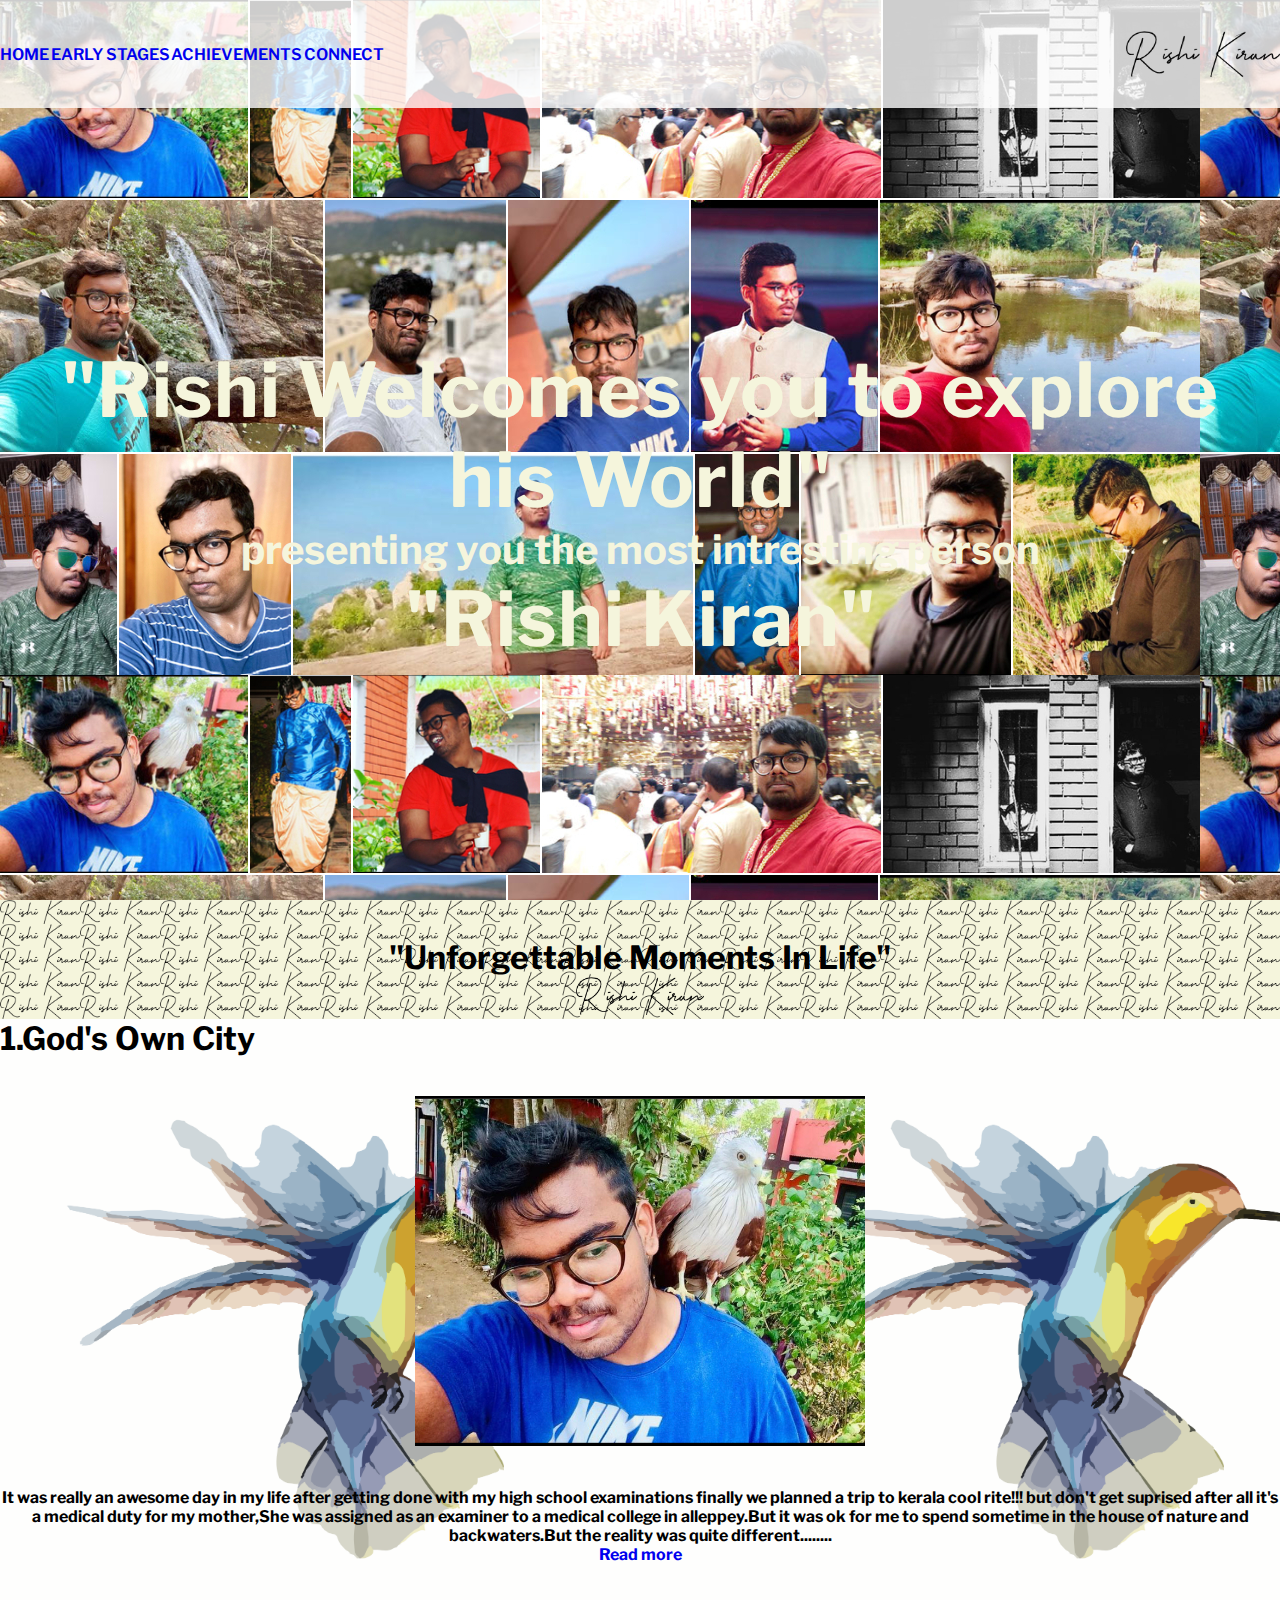
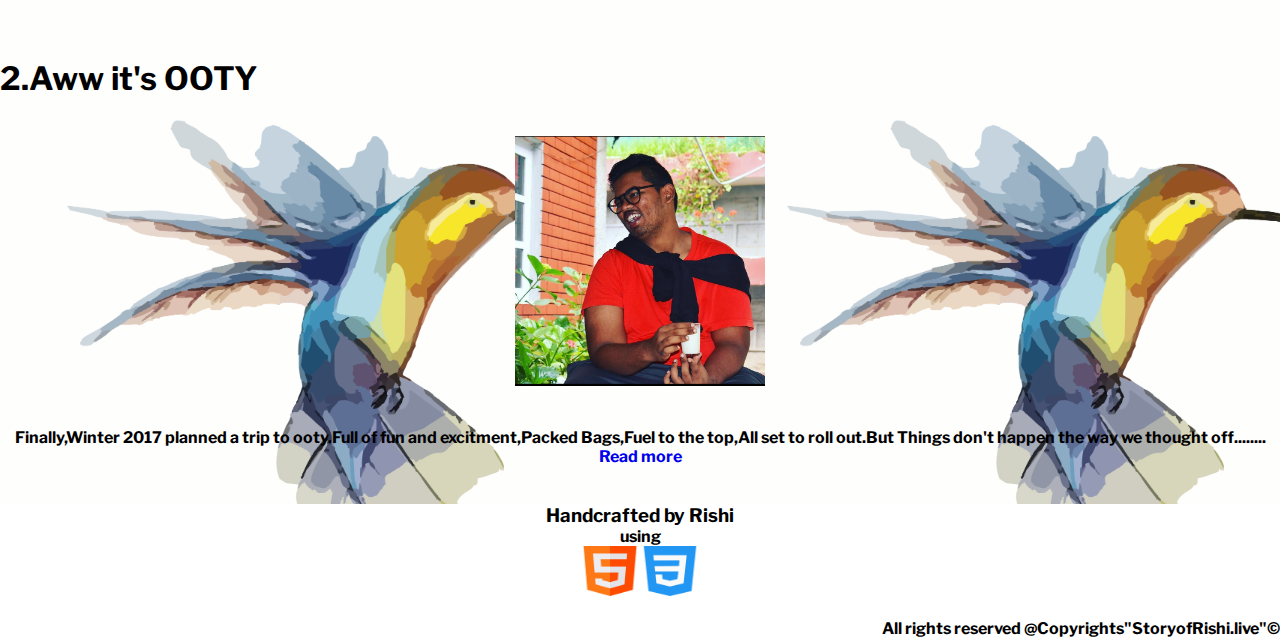
<file: index.html>
<!DOCTYPE html>
<html lang="en">
<head>
      <meta charset="UTF-8">
      <meta http-equiv="X-UA-Compatible" content="IE=edge">
      <meta name="viewport" content="width=device-width, initial-scale=1.0">
       <link rel="stylesheet" href="https://www.w3schools.com/lib/w3.css">
      <link rel="stylesheet" href="./css/style.css">
      <link rel="preconnect" href="https://fonts.googleapis.com">
<link rel="preconnect" href="https://fonts.gstatic.com" crossorigin>
<link href="https://fonts.googleapis.com/css2?family=Libre+Franklin:wght@100&display=swap" rel="stylesheet">
<link
rel="stylesheet"
href="https://cdnjs.cloudflare.com/ajax/libs/animate.css/4.1.1/animate.min.css"
/>
      <title>StoryofRishi.live/home</title>
</head>
<body>
      <header>
            <nav>
                  <div class="menu">
                        <a style=text-decoration:none href="index.html">Home</a>
                        <a style=text-decoration:none href="about.html">Early Stages</a>
                        <a style=text-decoration:none href="achivements.html">Achievements</a>
                        <a style=text-decoration:none href="contact.html">Connect</a>
                  </div>
<img src="./images of rishi/Nmae of Rishi.png"width=12% alt="">
            </nav>
                  <main>
                        <section><h2>"Rishi Welcomes you to explore his World"</h2>
                        <h3 style="color:beige;font-size: 40px;font-weight: bolder;">presenting you the most intresting person </h3>
                        <h2 class="animate__animated animate__heartBeat animate__infinite">"Rishi Kiran"</h2>
                        </section>
                  </main>
            
      </header>
      <div class="middle">
      <br>
      <br>
      <h1 style="display: flex;justify-content: center;">"Unforgettable Moments In Life"</h1>
       <p style="text-align: center;"><img src="./images of rishi/Nmae of Rishi.png"width=10% alt=""></p>
       </div>
      <div class="trip" >
            
      <h1>1.God's Own City</h1>
      <br>
      <br>
     
           <p style="text-align: center;"><img src="./images of rishi/trip to kerala.jpg" width="450px" height="350px" alt=""></p> 
            <br>
            <br>
            <p style="font-weight: bold;text-align: center;">It was really an awesome day in my life after getting done with my high school examinations finally we planned a trip to kerala cool rite!!! but don't get suprised after all it's a medical duty for my mother,She was assigned as an examiner to a medical college in alleppey.But it was ok for me to spend sometime in the house of nature and backwaters.But the reality was quite different........</p>
            <p style="text-align: center;font-weight: bold;"><a style="text-decoration: none;" href="trip to kerala.html">Read more</a></p>

      
      <br>
      <br>
      
      <br>
      <br>
      
      <br>
      <h1>2.Aww it's OOTY</h1>
      <br>
      <br>
           <p style="text-align: center;"><img  src="./images of rishi/trip to ooty.png" width="250px" height="250px" alt=""></p> 
            <br>
            <br>
            <p style="font-weight: bold; text-align: center;">Finally,Winter 2017 planned a trip to ooty.Full of fun and excitment,Packed Bags,Fuel to the top,All set to roll out.But Things don't happen the way we thought off........</p>
            <p style="text-align: center;font-weight: bold;"><a style="text-decoration: none;" href="trip to ooty.html">Read more</a></p>

      <br>
      <br>
      </div>
      <h3 style="display: flex;justify-content: center;">Handcrafted by Rishi </h3>
      <h4 style="display: flex;justify-content: center;">using</h4>
      <p style="text-align: center;"><img src="./images of rishi/html.png" width="60px"height="50px" alt=""><img src="./images of rishi/css-3.png"width=60px height="50px" alt=""></p>
<br>


<h4 style="text-align: right;">All rights reserved @Copyrights"StoryofRishi.live"&copy;</h4>

      
</body>
</html>
</file>
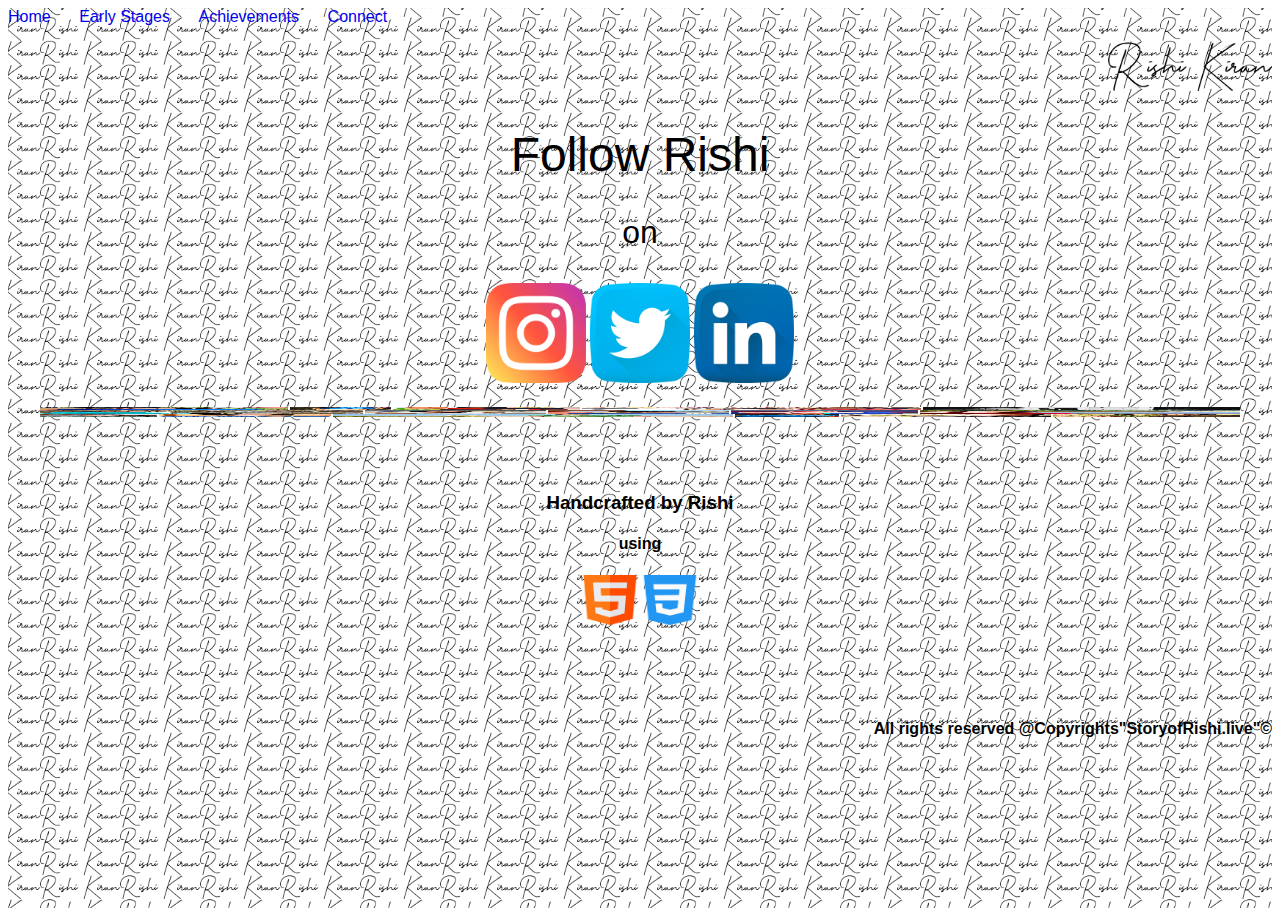
<file: contact.html>
<!DOCTYPE html>
<html lang="en">
<head>
      <meta charset="UTF-8">
      <meta http-equiv="X-UA-Compatible" content="IE=edge">
      <meta name="viewport" content="width=device-width, initial-scale=1.0">
      <title>StoryofRishi.live/Contact</title>
</head>
<body>
      <!DOCTYPE html>
<html lang="en">
<head>
      <meta charset="UTF-8">
      <meta http-equiv="X-UA-Compatible" content="IE=edge">
      <meta name="viewport" content="width=device-width, initial-scale=1.0">

      <link rel="preconnect" href="https://fonts.googleapis.com">
      <link rel="preconnect" href="https://fonts.gstatic.com" crossorigin>
      <link href="https://fonts.googleapis.com/css2?family=Libre+Franklin:wght@100&display=swap" rel="stylesheet">
      <link rel="stylesheet" href="css/contact.css">

      
</head>
<body>
      <div class="background">
      
      <div class="menu">
            <a style=text-decoration:none href="index.html">Home</a>
            <a style=text-decoration:none href="about.html">Early Stages</a>
            <a style=text-decoration:none href="achivements.html">Achievements</a>
            <a style=text-decoration:none href="contact.html">Connect</a>
      </div>
      <p style="text-align: right;"><img src="./images of rishi/Nmae of Rishi.png"width=13% alt=""></p>
      <h1 style="text-align: center;font: 3em sans-serif;">Follow Rishi</h1>
      <h3 style="text-align: center;font: 2em sans-serif;">on</h3>

 <div class="logo">
     <p style="text-align: center;"> <a href="https://www.instagram.com/expansion_is_life/" target="_blank"><img src="./images of rishi/instagram.png"width=100px height="100px" alt=""></a>
      <a href="https://twitter.com/rishikiranap" target="_blank"><img src="./images of rishi/twitter.png" width=100px height="100px alt=""></a>
      <a href="https://www.linkedin.com/in/rishi-kiran-34274a1b2/" target="_blank"><img src="./images of rishi/linkedin.png"width=100px height="100px alt=""></a>
      </p>
      </div>
      <p style="text-align: center;"><img src="./css/Background image Home.jpg"width=95% height="10vh" alt=""></p>
      <br>
      <br>
     
      <h3 style="display: flex;justify-content: center;">Handcrafted by Rishi </h3>
      <h4 style="display: flex;justify-content: center;">using</h4>
      <p style="text-align: center;"><img src="./images of rishi/html.png" width="60px"height="50px" alt=""><img src="./images of rishi/css-3.png"width=60px height="50px" alt=""></p>
<br>
<br>
<br>
<h4 style="text-align: right;">All rights reserved @Copyrights"StoryofRishi.live"&copy;</h4>


</div>

      
</body>
</html>
</body>
</html>
</file>
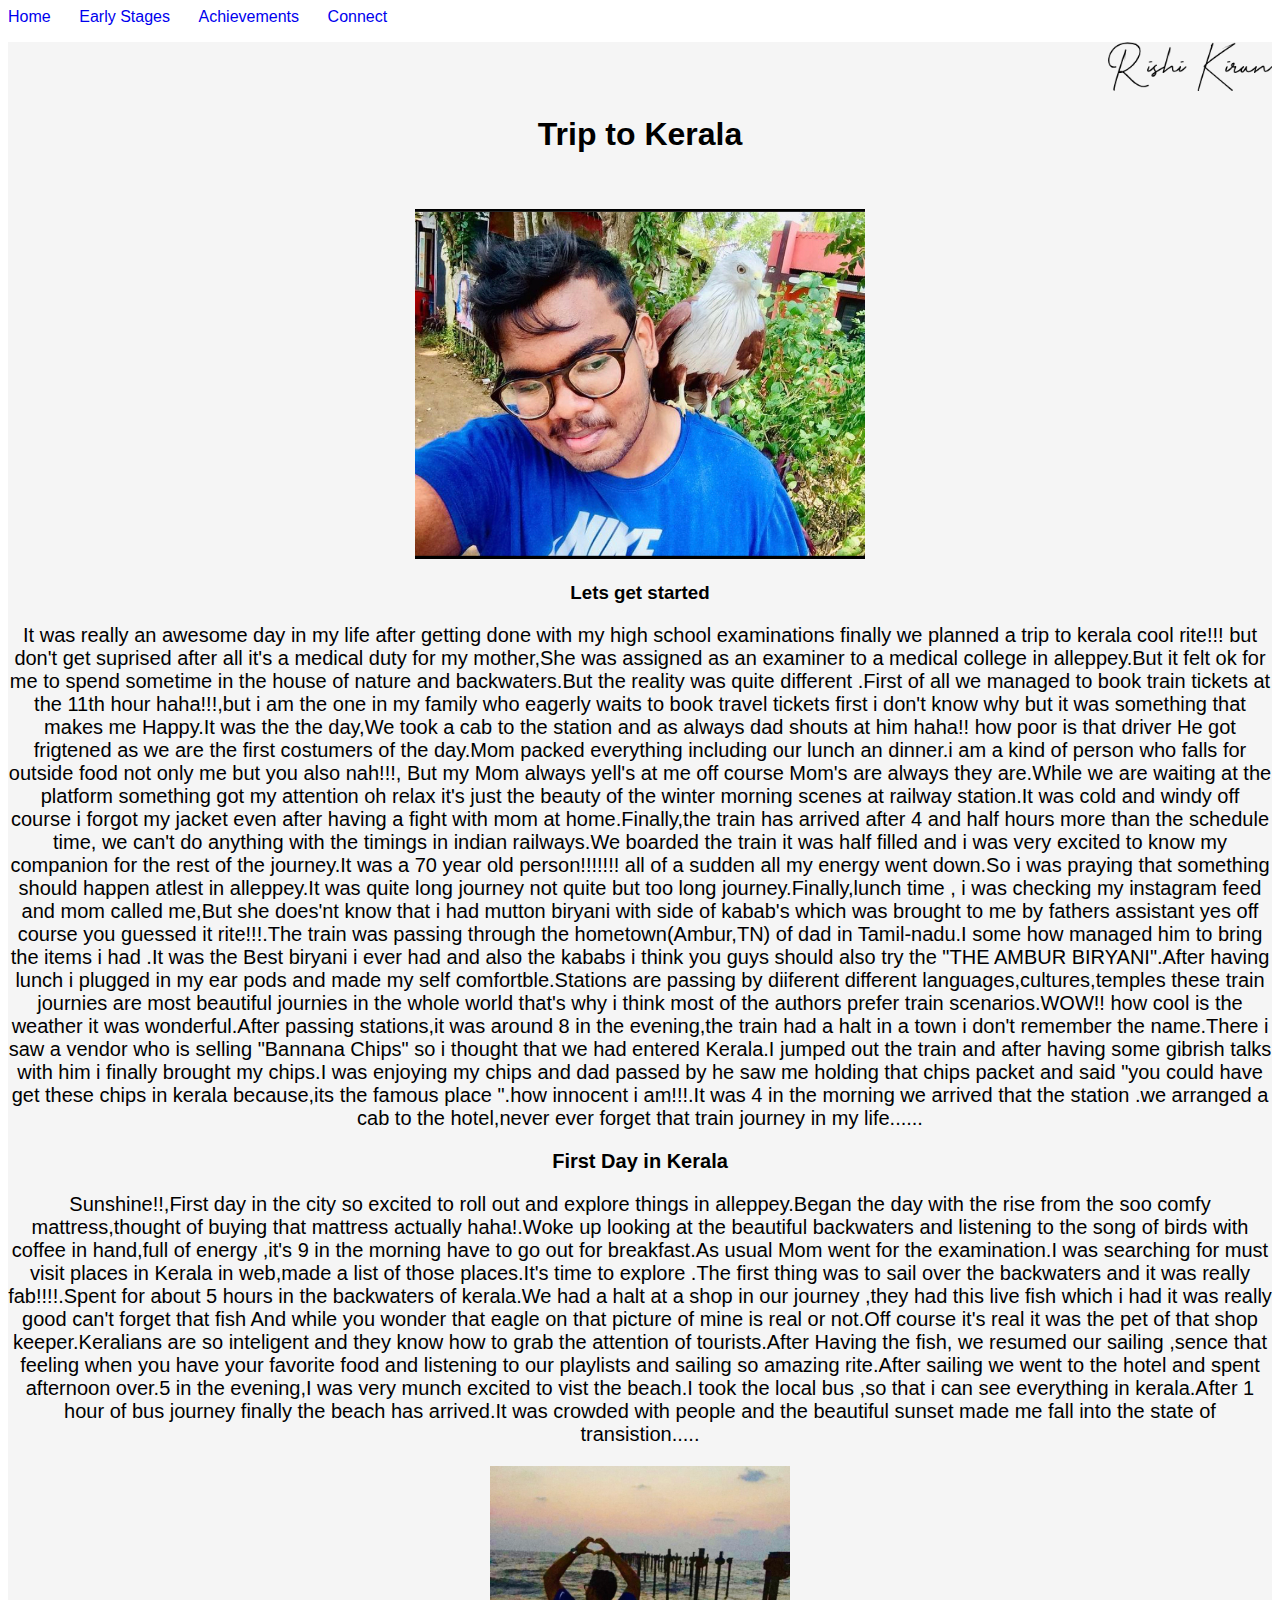
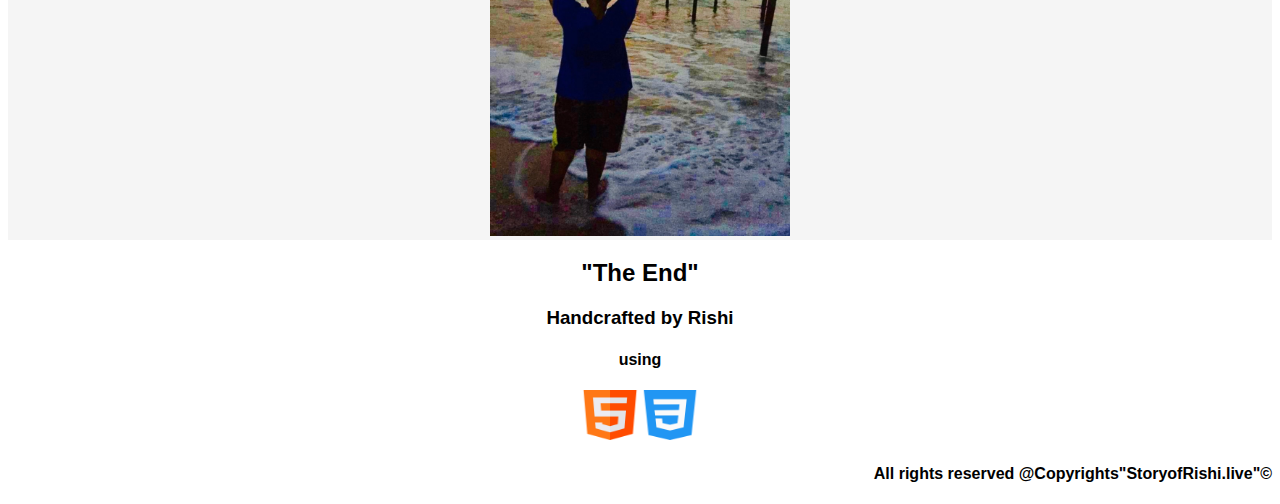
<file: trip to kerala.html>
<!DOCTYPE html>
<html lang="en">
<head>
      <meta charset="UTF-8">
      <meta http-equiv="X-UA-Compatible" content="IE=edge">
      <meta name="viewport" content="width=device-width, initial-scale=1.0">
      <link rel="stylesheet" href="./css/trip to kerala.css ">
      <title>StoryofRishi.live/Trip to kerala</title>
      <style>
<link rel="preconnect" href="https://fonts.googleapis.com">
<link rel="preconnect" href="https://fonts.gstatic.com" crossorigin>
<link href="https://fonts.googleapis.com/css2?family=Libre+Franklin:wght@100&display=swap" rel="stylesheet">
<link


      </style>
</head>
<div class="menu">
      <a style=text-decoration:none href="index.html">Home</a>
      <a style=text-decoration:none href="about.html">Early Stages</a>
      <a style=text-decoration:none href="achivements.html">Achievements</a>
      <a style=text-decoration:none href="contact.html">Connect</a>
</div>
<div class="hello">
<p style="text-align: right;"><img src="./images of rishi/Nmae of Rishi.png"width=13% alt=""></p>
<body><div class="trip to kerala">
      <h1 style="text-align: center;">Trip to Kerala</h1>
      <br>
      <p style="text-align: center;"><img  src="./images of rishi/trip to kerala.jpg"width=450px height=350px alt=""></p>
      <h3 style="text-align: center;">Lets get started</h3>
      <p style="font-style: initial;font-size: 1.25rem;text-align: center;">It was really an awesome day in my life after getting done with my high school examinations finally we planned a trip to kerala cool rite!!! but don't get suprised after all it's a medical duty for my mother,She was assigned as an examiner to a medical college in alleppey.But it felt ok for me to spend sometime in the house of nature and backwaters.But the reality was quite different .First of all we managed to book train tickets at the 11th hour haha!!!,but i am the one in my family who eagerly waits to book travel tickets first i don't know why but it was something that makes me Happy.It was the the day,We took a cab to the station and as always dad shouts at him haha!! how poor is that driver He got frigtened as we are the first costumers of the day.Mom packed everything including our lunch an dinner.i am a kind of person who falls for outside food not only me but you also nah!!!, But my Mom always yell's at me off course Mom's are always they are.While we are waiting at the platform something got my attention oh relax it's just the beauty of the winter morning scenes at railway station.It was cold and windy off course i forgot my jacket even after having a fight with mom at home.Finally,the train has arrived after 4 and half hours more than the schedule time, we can't do anything with the timings in indian railways.We boarded the train it was half filled and i was very excited to know my companion for the rest of the journey.It was a 70 year old person!!!!!!! all of a sudden all my energy went down.So i was praying that something should happen atlest in alleppey.It was quite long journey not quite but too long journey.Finally,lunch time , i was checking my instagram feed and mom called me,But she does'nt know that i had mutton biryani with side of kabab's which was brought to me by fathers assistant yes off course you guessed it rite!!!.The train was passing through the hometown(Ambur,TN) of dad in Tamil-nadu.I some how managed him to bring the items i had .It was the Best biryani i ever had and also the kababs i think you guys should also try the "THE AMBUR BIRYANI".After having lunch i plugged in my ear pods and made my self comfortble.Stations are passing by diiferent different languages,cultures,temples these train journies are most beautiful journies in the whole world that's why i think most of the authors prefer train scenarios.WOW!! how cool is the weather it was wonderful.After passing stations,it was around 8 in the evening,the train had a halt in a town i don't remember the name.There i saw a vendor who is selling "Bannana Chips" so i thought that we had entered Kerala.I jumped out the train and after having some gibrish talks with him i finally brought my chips.I was enjoying my chips and dad passed by he saw me holding that chips packet and said "you could have get these chips in kerala because,its the famous place ".how innocent i am!!!.It was 4 in the morning we arrived that the station .we arranged a cab to the hotel,never ever forget that train journey in my life......
      </p>
      <h3 style="font-style: initial;font-size: 1.25rem;text-align: center;" >First Day in Kerala</h3>
      
      <p style="font-style: initial;font-size: 1.25rem;text-align: center;">Sunshine!!,First day in the city so excited to roll out and explore things in alleppey.Began the day with the rise from the soo comfy mattress,thought of buying that mattress actually haha!.Woke up looking at the beautiful backwaters and listening to the song of birds with coffee in hand,full of energy ,it's 9 in the morning have to go out for breakfast.As usual Mom went for the examination.I was searching for must visit places in Kerala in web,made a list of those places.It's time to explore .The first thing was to sail over the backwaters and it was really fab!!!!.Spent for about 5 hours in the backwaters of kerala.We had a halt at a shop in our journey ,they had this live fish which i had it was really good can't forget that fish And while you wonder that eagle on that picture of mine is real or not.Off course it's real it was the pet of that shop keeper.Keralians are so inteligent and they know how to grab the attention of tourists.After Having the fish, we resumed our sailing ,sence that feeling when you have your favorite food and listening to our playlists and sailing so amazing rite.After sailing we went to the hotel and spent afternoon over.5 in the evening,I was very munch excited to vist the beach.I took the local bus ,so that i can see everything in kerala.After 1 hour of bus journey finally the beach has arrived.It was crowded with people and the beautiful sunset made me fall into the state of transistion.....
      </p>
      <p style="text-align: center;"><img src="./images of rishi/Screenshot 2021-07-04 at 12.19.54 PM.png"width=300px height="370px" alt=""></p>
      </div>
      </div>
      <div class="bottom">
      <h2 style="text-align: center;">"The End"</h2>
      <h3 style="text-align: center;">Handcrafted by Rishi </h3>
      <h4 style="text-align: center;">using</h4>
      <p style="text-align: center;"><img src="./images of rishi/html.png" width="60px"height="50px" alt=""><img src="./images of rishi/css-3.png"width=60px height="50px" alt=""></p>

<h4 style="text-align: right;">All rights reserved @Copyrights"StoryofRishi.live"&copy;</h4>
</div>

</body>
</html>
</file>
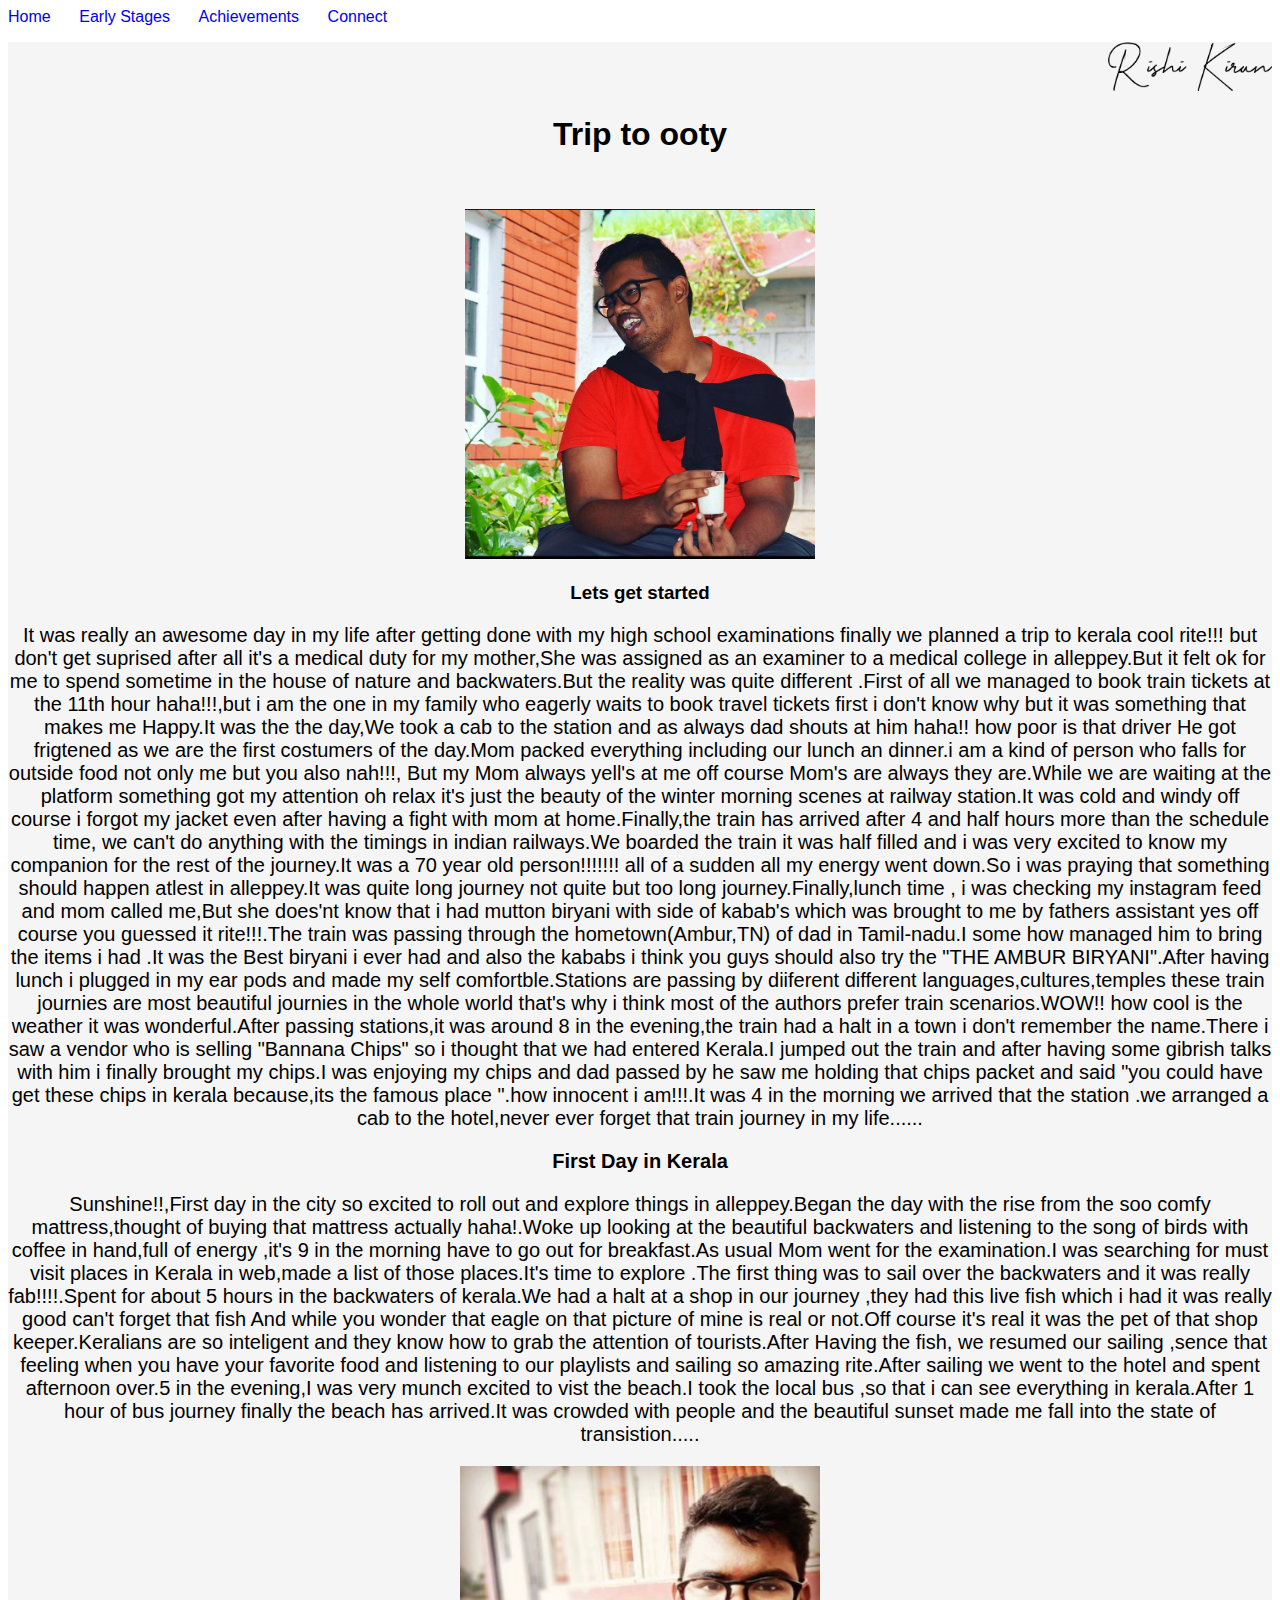
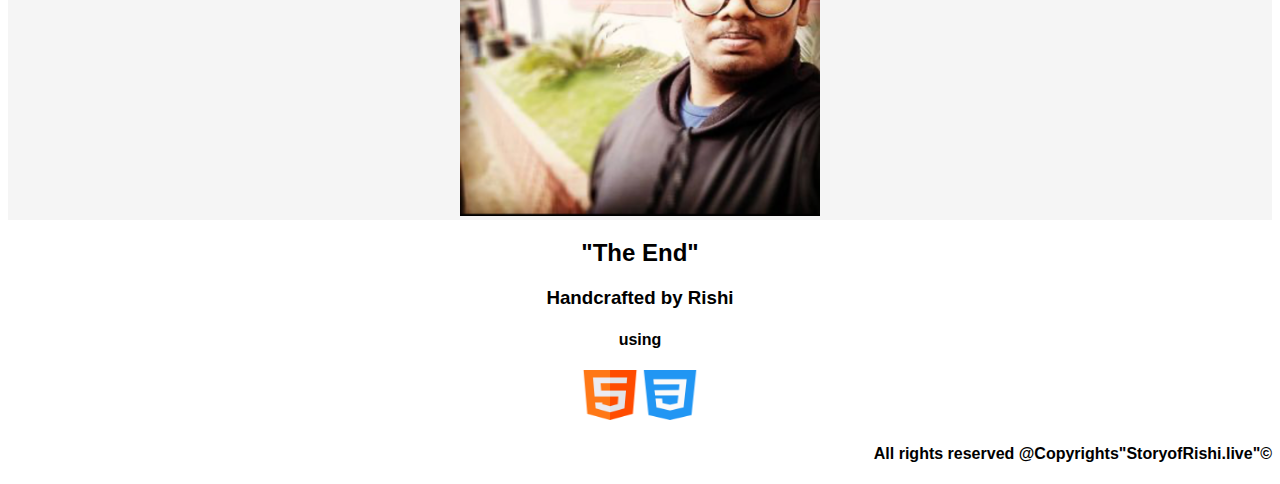
<file: trip to ooty.html>
<!DOCTYPE html>
<html lang="en">
<head>
      <meta charset="UTF-8">
      <meta http-equiv="X-UA-Compatible" content="IE=edge">
      <meta name="viewport" content="width=device-width, initial-scale=1.0">
      <title>StoryofRishi.live/Trip to ooty</title>
      <link rel="stylesheet" href="css/trip to kerala.css"
</head>
<body>
      <div class="menu">
            <a style=text-decoration:none href="index.html">Home</a>
            <a style=text-decoration:none href="about.html">Early Stages</a>
            <a style=text-decoration:none href="achivements.html">Achievements</a>
            <a style=text-decoration:none href="contact.html">Connect</a>
      </div>
      <div class="hello">
            <p style="text-align: right;"><img src="./images of rishi/Nmae of Rishi.png"width=13% alt=""></p>
            <body><div class="trip to kerala">
                  <h1 style="text-align: center;">Trip to ooty</h1>
                  <br>
                  <p style="text-align: center;"><img  src="./images of rishi/trip to ooty.png"width=350px height=350px alt=""></p>
                  <h3 style="text-align: center;">Lets get started</h3>
                  <p style="font-style: initial;font-size: 1.25rem;text-align: center;">It was really an awesome day in my life after getting done with my high school examinations finally we planned a trip to kerala cool rite!!! but don't get suprised after all it's a medical duty for my mother,She was assigned as an examiner to a medical college in alleppey.But it felt ok for me to spend sometime in the house of nature and backwaters.But the reality was quite different .First of all we managed to book train tickets at the 11th hour haha!!!,but i am the one in my family who eagerly waits to book travel tickets first i don't know why but it was something that makes me Happy.It was the the day,We took a cab to the station and as always dad shouts at him haha!! how poor is that driver He got frigtened as we are the first costumers of the day.Mom packed everything including our lunch an dinner.i am a kind of person who falls for outside food not only me but you also nah!!!, But my Mom always yell's at me off course Mom's are always they are.While we are waiting at the platform something got my attention oh relax it's just the beauty of the winter morning scenes at railway station.It was cold and windy off course i forgot my jacket even after having a fight with mom at home.Finally,the train has arrived after 4 and half hours more than the schedule time, we can't do anything with the timings in indian railways.We boarded the train it was half filled and i was very excited to know my companion for the rest of the journey.It was a 70 year old person!!!!!!! all of a sudden all my energy went down.So i was praying that something should happen atlest in alleppey.It was quite long journey not quite but too long journey.Finally,lunch time , i was checking my instagram feed and mom called me,But she does'nt know that i had mutton biryani with side of kabab's which was brought to me by fathers assistant yes off course you guessed it rite!!!.The train was passing through the hometown(Ambur,TN) of dad in Tamil-nadu.I some how managed him to bring the items i had .It was the Best biryani i ever had and also the kababs i think you guys should also try the "THE AMBUR BIRYANI".After having lunch i plugged in my ear pods and made my self comfortble.Stations are passing by diiferent different languages,cultures,temples these train journies are most beautiful journies in the whole world that's why i think most of the authors prefer train scenarios.WOW!! how cool is the weather it was wonderful.After passing stations,it was around 8 in the evening,the train had a halt in a town i don't remember the name.There i saw a vendor who is selling "Bannana Chips" so i thought that we had entered Kerala.I jumped out the train and after having some gibrish talks with him i finally brought my chips.I was enjoying my chips and dad passed by he saw me holding that chips packet and said "you could have get these chips in kerala because,its the famous place ".how innocent i am!!!.It was 4 in the morning we arrived that the station .we arranged a cab to the hotel,never ever forget that train journey in my life......
                  </p>
                  <h3 style="font-style: initial;font-size: 1.25rem;text-align: center;" >First Day in Kerala</h3>
                  
                  <p style="font-style: initial;font-size: 1.25rem;text-align: center;">Sunshine!!,First day in the city so excited to roll out and explore things in alleppey.Began the day with the rise from the soo comfy mattress,thought of buying that mattress actually haha!.Woke up looking at the beautiful backwaters and listening to the song of birds with coffee in hand,full of energy ,it's 9 in the morning have to go out for breakfast.As usual Mom went for the examination.I was searching for must visit places in Kerala in web,made a list of those places.It's time to explore .The first thing was to sail over the backwaters and it was really fab!!!!.Spent for about 5 hours in the backwaters of kerala.We had a halt at a shop in our journey ,they had this live fish which i had it was really good can't forget that fish And while you wonder that eagle on that picture of mine is real or not.Off course it's real it was the pet of that shop keeper.Keralians are so inteligent and they know how to grab the attention of tourists.After Having the fish, we resumed our sailing ,sence that feeling when you have your favorite food and listening to our playlists and sailing so amazing rite.After sailing we went to the hotel and spent afternoon over.5 in the evening,I was very munch excited to vist the beach.I took the local bus ,so that i can see everything in kerala.After 1 hour of bus journey finally the beach has arrived.It was crowded with people and the beautiful sunset made me fall into the state of transistion.....
                  </p>
                  <p style="text-align: center;"><img src="./images of rishi/trip to ooty 2.png"width=360px height="350px" alt=""></p>
                  </div>
                  </div>
                  <h2 style="text-align: center;">"The End"</h2>
                  <div class="bottom">
                  <h3 style="text-align: center;">Handcrafted by Rishi </h3>
                  <h4 style="text-align: center;">using</h4>
                  <p style="text-align: center;"><img src="./images of rishi/html.png" width="60px"height="50px" alt=""><img src="./images of rishi/css-3.png"width=60px height="50px" alt=""></p>
            
            <h4 style="text-align: right;">All rights reserved @Copyrights"StoryofRishi.live"&copy;</h4>
            </div>
      
</body>
</html>
</file>
<file: css/style.css>
*{
      margin: 0;padding: 0;box-sizing: border-box;
      font-family: 'Libre Franklin', sans-serif
}
header{
      width: 100%;height: 100vh;
      background-image:linear-gradient(rgba(0,0,0,0.9),rgba(0,0,0,0.8));
      background-image: url(../css/Background\ image\ Home.jpg);
      
}
nav{
      width: 100%; height: 12vh ;
      background: rgba(255,255,255,0.80);display: flex;justify-content:space-between;align-items: center;text-transform: uppercase;
}
.menu{
      width: 30%;
      display: flex;
      justify-content: space-between;
      text-decoration: none;
      font-weight: 600;
      
      
}
main{
      width: 100%;height: 88vh;
      display: flex;
      justify-content: center;
      align-items: center;
      text-align: center;
}
.middle{
      background-color:beige;
      background-image: url(./Nmae\ of\ Rishi.png);
      background-size: 5rem;
}
section h2{
      font-size: 75px;font-weight: 900;letter-spacing: 1px;color:beige;
      font-weight: bolder;
}

.trip{
      background-image: url(./hummingbird-295026.png);
      background-size: cover;
      background-size: 45rem;

}
</file>
<file: css/contact.css>
.menu{
      width: 30%;
      
      display: flex;
      justify-content: space-between;
      text-decoration: none;
      font-weight: 500;
      align-items: center;
      height: 2vh;
      font-family: Verdana, Geneva, Tahoma, sans-serif;
      
      
}
.background{
      background-image: url(./Nmae\ of\ Rishi.png) ;
      height: 100vh;
      padding: auto;
      background-size: 5rem;
      background-position: center;
      color:black;
      font-family: 'Lucida Sans', 'Lucida Sans Regular', 'Lucida Grande', 'Lucida Sans Unicode', Geneva, Verdana, sans-serif
      
      
}
</file>
<file: css/trip to kerala.css>
.menu{
      width: 30%;
      display: flex;
      align-items: center;
      justify-content: space-between;
      text-decoration: none;
      font-weight:400;


}

*{
      font-family: 'Libre Franklin', sans-serif
}
.hello{
      background-color: whitesmoke;
}
.bottom{
      background-color:white;
      
}
</file>
